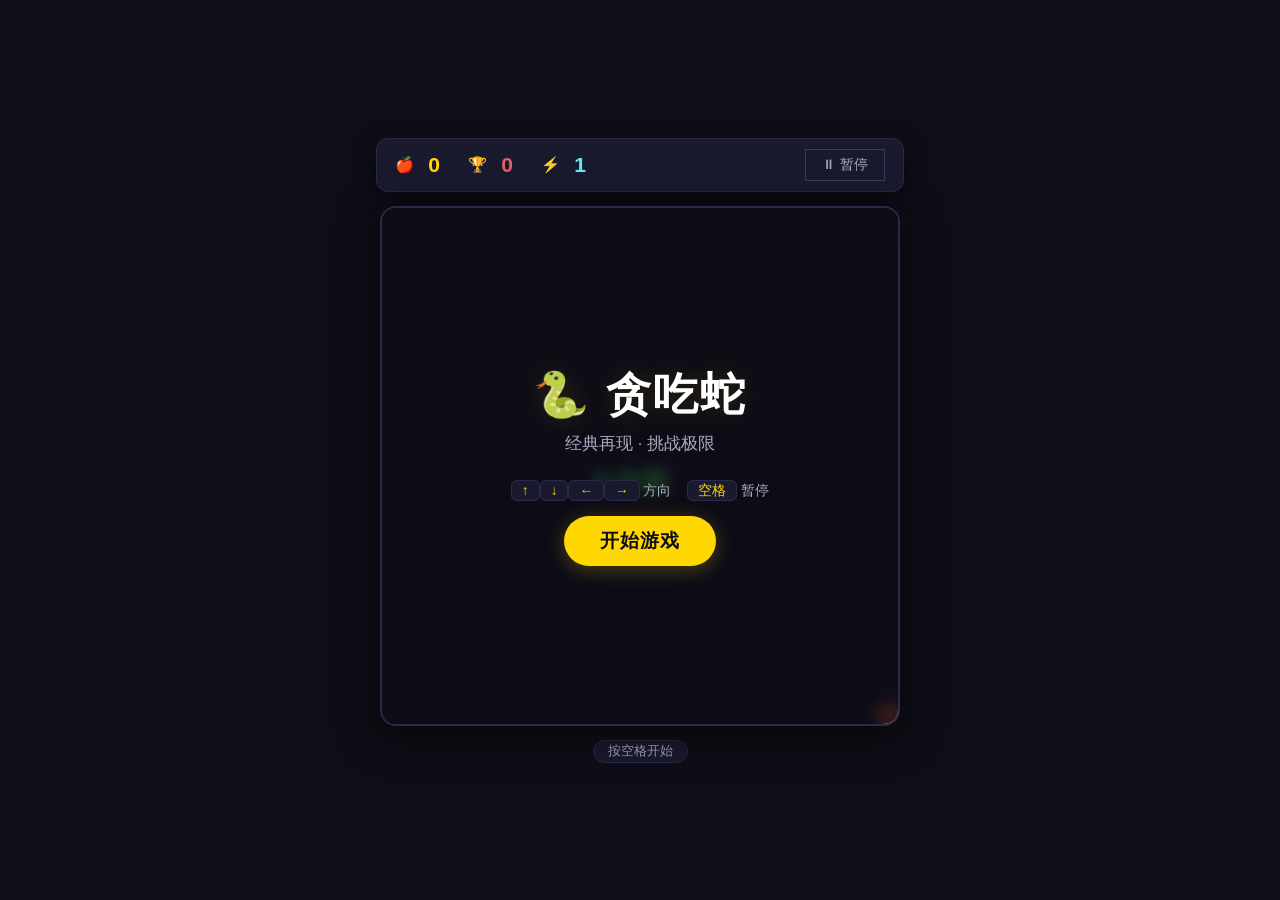
<file: ProductKingdom/generated_products/3a7efbef114d43f7a1f6c9bbf5b7ce89/index.html>
<!doctype html>
<html lang="zh-CN">
<head>
    <meta charset="UTF-8">
    <meta name="viewport" content="width=device-width, initial-scale=1.0, maximum-scale=1.0, user-scalable=no">
    <title>贪吃蛇游戏</title>
    <style>
        * {
            margin: 0;
            padding: 0;
            box-sizing: border-box;
            -webkit-tap-highlight-color: transparent;
            user-select: none;
        }

        body {
            background: #0f0e17;
            font-family: 'Segoe UI', 'PingFang SC', 'Microsoft YaHei', 'Helvetica Neue', Arial, sans-serif;
            display: flex;
            justify-content: center;
            align-items: center;
            min-height: 100vh;
            min-height: 100dvh;
            overflow: hidden;
            touch-action: none;
        }

        .game-wrapper {
            display: flex;
            flex-direction: column;
            align-items: center;
            justify-content: center;
            width: 100%;
            max-width: 560px;
            padding: 12px 16px;
            gap: 8px;
        }

        .header {
            display: flex;
            justify-content: space-between;
            align-items: center;
            width: 100%;
            padding: 4px 6px;
            color: #fffffe;
            font-weight: 600;
            font-size: clamp(0.9rem, 2.5vw, 1.2rem);
            background: #1a1a2e;
            border-radius: 12px;
            padding: 10px 18px;
            box-shadow: 0 4px 20px rgba(0, 0, 0, 0.5);
            border: 1px solid #2a2a4a;
        }

        .header .score-group {
            display: flex;
            gap: 20px;
            align-items: center;
        }

        .header .score-item {
            display: flex;
            align-items: center;
            gap: 6px;
        }

        .header .score-label {
            color: #a7a9be;
            font-size: 0.8em;
        }

        .header .score-value {
            color: #ffd803;
            font-size: 1.1em;
            min-width: 28px;
            text-align: center;
        }

        .header .high-score .score-value {
            color: #e16162;
        }

        .header .speed-item .score-value {
            color: #67e8f9;
        }

        .canvas-container {
            position: relative;
            width: 100%;
            aspect-ratio: 1 / 1;
            max-width: 520px;
            border-radius: 16px;
            overflow: hidden;
            box-shadow: 0 8px 40px rgba(0, 0, 0, 0.7);
            border: 2px solid #2a2a4a;
            background: #0a0a1a;
        }

        #gameCanvas {
            display: block;
            width: 100%;
            height: 100%;
            background: #0a0a1a;
            image-rendering: pixelated;
            touch-action: none;
        }

        .overlay {
            position: absolute;
            top: 0;
            left: 0;
            right: 0;
            bottom: 0;
            display: flex;
            flex-direction: column;
            justify-content: center;
            align-items: center;
            background: rgba(15, 14, 23, 0.85);
            backdrop-filter: blur(6px);
            -webkit-backdrop-filter: blur(6px);
            z-index: 10;
            opacity: 0;
            pointer-events: none;
            transition: opacity 0.35s ease;
            border-radius: 14px;
            padding: 20px;
            text-align: center;
        }

        .overlay.active {
            opacity: 1;
            pointer-events: auto;
        }

        .overlay h1 {
            color: #fffffe;
            font-size: clamp(2rem, 6vw, 2.8rem);
            font-weight: 800;
            margin-bottom: 6px;
            letter-spacing: 2px;
            text-shadow: 0 0 30px rgba(255, 216, 3, 0.15);
        }

        .overlay .subtitle {
            color: #a7a9be;
            font-size: clamp(0.85rem, 2.2vw, 1.05rem);
            margin-bottom: 18px;
            max-width: 260px;
            line-height: 1.5;
        }

        .overlay .final-score {
            color: #ffd803;
            font-size: clamp(1.6rem, 5vw, 2.2rem);
            font-weight: 700;
            margin: 6px 0 2px;
        }

        .overlay .final-detail {
            color: #a7a9be;
            font-size: clamp(0.85rem, 2vw, 1rem);
            margin-bottom: 12px;
        }

        .overlay .final-detail span {
            color: #e16162;
            font-weight: 600;
        }

        .btn {
            background: #ffd803;
            color: #0f0e17;
            border: none;
            padding: 12px 36px;
            font-size: clamp(1rem, 2.8vw, 1.2rem);
            font-weight: 700;
            border-radius: 60px;
            cursor: pointer;
            transition: all 0.2s ease;
            box-shadow: 0 4px 20px rgba(255, 216, 3, 0.25);
            margin-top: 10px;
            min-width: 140px;
            letter-spacing: 1px;
            touch-action: manipulation;
        }

        .btn:hover {
            transform: scale(1.03);
            box-shadow: 0 6px 30px rgba(255, 216, 3, 0.4);
        }

        .btn:active {
            transform: scale(0.96);
        }

        .btn-secondary {
            background: #2a2a4a;
            color: #fffffe;
            box-shadow: none;
            padding: 8px 20px;
            font-size: clamp(0.8rem, 2vw, 0.95rem);
            min-width: auto;
            margin-top: 6px;
        }

        .btn-secondary:hover {
            background: #3a3a5a;
            box-shadow: 0 2px 12px rgba(0, 0, 0, 0.3);
        }

        .btn-small {
            background: transparent;
            color: #a7a9be;
            border: 1px solid #3a3a5a;
            padding: 6px 16px;
            font-size: clamp(0.7rem, 1.8vw, 0.85rem);
            min-width: auto;
            box-shadow: none;
            margin-top: 0;
        }

        .btn-small:hover {
            background: #2a2a4a;
            color: #fffffe;
        }

        .controls-hint {
            display: flex;
            gap: 16px;
            color: #a7a9be;
            font-size: clamp(0.7rem, 1.8vw, 0.85rem);
            margin: 8px 0 2px;
            flex-wrap: wrap;
            justify-content: center;
        }

        .controls-hint kbd {
            background: #1a1a2e;
            padding: 2px 10px;
            border-radius: 6px;
            color: #ffd803;
            font-family: inherit;
            border: 1px solid #2a2a4a;
        }

        .mobile-controls {
            display: none;
            width: 100%;
            max-width: 320px;
            padding: 8px 0 4px;
            touch-action: manipulation;
        }

        .mobile-controls .dpad {
            display: grid;
            grid-template-columns: repeat(3, 1fr);
            grid-template-rows: repeat(3, 1fr);
            gap: 6px;
            width: 100%;
            aspect-ratio: 3 / 3;
            margin: 0 auto;
            max-width: 200px;
        }

        .mobile-controls .dpad-btn {
            background: rgba(42, 42, 74, 0.7);
            border: 1px solid rgba(255, 255, 254, 0.1);
            border-radius: 14px;
            color: #fffffe;
            font-size: 1.6rem;
            display: flex;
            align-items: center;
            justify-content: center;
            cursor: pointer;
            transition: background 0.1s;
            touch-action: manipulation;
            -webkit-touch-callout: none;
            backdrop-filter: blur(4px);
            -webkit-backdrop-filter: blur(4px);
        }

        .mobile-controls .dpad-btn:active {
            background: rgba(255, 216, 3, 0.25);
            border-color: #ffd803;
        }

        .mobile-controls .dpad-btn.empty {
            background: transparent;
            border-color: transparent;
            pointer-events: none;
        }

        .mobile-controls .dpad-btn .arrow {
            line-height: 1;
            transform: scale(1.2);
        }

        .status-badge {
            color: #a7a9be;
            font-size: clamp(0.7rem, 1.6vw, 0.8rem);
            background: #1a1a2e;
            padding: 2px 14px;
            border-radius: 20px;
            border: 1px solid #2a2a4a;
        }

        @media (pointer: coarse) {
            .mobile-controls {
                display: flex;
                justify-content: center;
            }
            .controls-hint {
                display: none;
            }
        }

        @media (max-width: 420px) {
            .game-wrapper {
                padding: 6px 8px;
                gap: 6px;
            }
            .header {
                padding: 6px 12px;
                flex-wrap: wrap;
                gap: 4px;
                justify-content: center;
            }
            .header .score-group {
                gap: 12px;
            }
        }

        @media (min-height: 800px) {
            .game-wrapper {
                gap: 14px;
            }
            .mobile-controls {
                padding: 12px 0 8px;
            }
        }

        .hidden {
            display: none !important;
        }

        .pause-indicator {
            position: absolute;
            top: 12px;
            right: 16px;
            color: #ffd803;
            font-size: clamp(0.8rem, 2vw, 1rem);
            font-weight: 600;
            background: rgba(15, 14, 23, 0.7);
            padding: 4px 14px;
            border-radius: 20px;
            border: 1px solid #ffd803;
            z-index: 5;
            opacity: 0;
            pointer-events: none;
            transition: opacity 0.25s;
            backdrop-filter: blur(4px);
            -webkit-backdrop-filter: blur(4px);
        }

        .pause-indicator.active {
            opacity: 1;
        }
    </style>
</head>
<body>
    <div class="game-wrapper">
        <!-- Header 分数面板 -->
        <div class="header">
            <div class="score-group">
                <div class="score-item">
                    <span class="score-label">🍎</span>
                    <span class="score-value" id="currentScore">0</span>
                </div>
                <div class="score-item high-score">
                    <span class="score-label">🏆</span>
                    <span class="score-value" id="highScore">0</span>
                </div>
                <div class="score-item speed-item">
                    <span class="score-label">⚡</span>
                    <span class="score-value" id="speedLevel">1</span>
                </div>
            </div>
            <button class="btn-small" id="pauseBtn" aria-label="暂停或继续">⏸ 暂停</button>
        </div>

        <!-- Canvas 游戏区域 -->
        <div class="canvas-container" id="canvasContainer">
            <canvas id="gameCanvas"></canvas>

            <!-- 暂停指示器 -->
            <div class="pause-indicator" id="pauseIndicator">⏸ 已暂停</div>

            <!-- 开始覆盖层 -->
            <div class="overlay active" id="startOverlay">
                <h1>🐍 贪吃蛇</h1>
                <div class="subtitle">经典再现 · 挑战极限</div>
                <div class="controls-hint" style="margin-bottom:6px;">
                    <span><kbd>↑</kbd><kbd>↓</kbd><kbd>←</kbd><kbd>→</kbd> 方向</span>
                    <span><kbd>空格</kbd> 暂停</span>
                </div>
                <button class="btn" id="startBtn">开始游戏</button>
            </div>

            <!-- 结束覆盖层 -->
            <div class="overlay" id="gameOverOverlay">
                <h1>💀 游戏结束</h1>
                <div class="final-score" id="finalScore">0</div>
                <div class="final-detail">蛇身长度 <span id="finalLength">3</span> 节</div>
                <div class="final-detail">🏆 最高分 <span id="finalHighScore">0</span></div>
                <button class="btn" id="restartBtn">再来一局</button>
                <button class="btn btn-secondary" id="homeBtn">返回首页</button>
            </div>
        </div>

        <!-- 移动端方向控制 -->
        <div class="mobile-controls" id="mobileControls">
            <div class="dpad">
                <div class="dpad-btn empty"></div>
                <div class="dpad-btn" data-dir="up" aria-label="向上"><span class="arrow">▲</span></div>
                <div class="dpad-btn empty"></div>
                <div class="dpad-btn" data-dir="left" aria-label="向左"><span class="arrow">◀</span></div>
                <div class="dpad-btn empty"></div>
                <div class="dpad-btn" data-dir="right" aria-label="向右"><span class="arrow">▶</span></div>
                <div class="dpad-btn empty"></div>
                <div class="dpad-btn" data-dir="down" aria-label="向下"><span class="arrow">▼</span></div>
                <div class="dpad-btn empty"></div>
            </div>
        </div>

        <div class="status-badge" id="statusBadge">按空格开始</div>
    </div>

    <script>
        (function() {
            'use strict';

            // ============================================================
            //  配置
            // ============================================================
            const GRID_SIZE = 20;
            const TILE_COUNT = GRID_SIZE * GRID_SIZE;
            const BASE_INTERVAL = 160; // ms
            const MIN_INTERVAL = 60;
            const SPEED_STEP = 5; // 每吃5个加速
            const SPEED_DELTA = 12; // 每次加速减少的毫秒数

            // ============================================================
            //  DOM 引用
            // ============================================================
            const canvas = document.getElementById('gameCanvas');
            const ctx = canvas.getContext('2d');
            const container = document.getElementById('canvasContainer');

            const currentScoreEl = document.getElementById('currentScore');
            const highScoreEl = document.getElementById('highScore');
            const speedLevelEl = document.getElementById('speedLevel');
            const pauseBtn = document.getElementById('pauseBtn');
            const pauseIndicator = document.getElementById('pauseIndicator');
            const startOverlay = document.getElementById('startOverlay');
            const gameOverOverlay = document.getElementById('gameOverOverlay');
            const startBtn = document.getElementById('startBtn');
            const restartBtn = document.getElementById('restartBtn');
            const homeBtn = document.getElementById('homeBtn');
            const finalScoreEl = document.getElementById('finalScore');
            const finalLengthEl = document.getElementById('finalLength');
            const finalHighScoreEl = document.getElementById('finalHighScore');
            const statusBadge = document.getElementById('statusBadge');
            const mobileControls = document.getElementById('mobileControls');

            // ============================================================
            //  音效 (Web Audio 合成)
            // ============================================================
            let audioCtx = null;

            function ensureAudio() {
                if (!audioCtx) {
                    try {
                        audioCtx = new(window.AudioContext || window.webkitAudioContext)();
                    } catch (_) { /* 静默降级 */ }
                }
                if (audioCtx && audioCtx.state === 'suspended') {
                    audioCtx.resume().catch(() => {});
                }
            }

            function playEatSound() {
                try {
                    ensureAudio();
                    if (!audioCtx) return;
                    const osc = audioCtx.createOscillator();
                    const gain = audioCtx.createGain();
                    osc.type = 'square';
                    osc.frequency.setValueAtTime(600, audioCtx.currentTime);
                    osc.frequency.exponentialRampToValueAtTime(1200, audioCtx.currentTime + 0.06);
                    gain.gain.setValueAtTime(0.12, audioCtx.currentTime);
                    gain.gain.exponentialRampToValueAtTime(0.001, audioCtx.currentTime + 0.12);
                    osc.connect(gain);
                    gain.connect(audioCtx.destination);
                    osc.start(audioCtx.currentTime);
                    osc.stop(audioCtx.currentTime + 0.12);
                } catch (_) { /* 静默 */ }
            }

            function playGameOverSound() {
                try {
                    ensureAudio();
                    if (!audioCtx) return;
                    const osc = audioCtx.createOscillator();
                    const gain = audioCtx.createGain();
                    osc.type = 'sawtooth';
                    osc.frequency.setValueAtTime(400, audioCtx.currentTime);
                    osc.frequency.exponentialRampToValueAtTime(80, audioCtx.currentTime + 0.5);
                    gain.gain.setValueAtTime(0.10, audioCtx.currentTime);
                    gain.gain.exponentialRampToValueAtTime(0.001, audioCtx.currentTime + 0.6);
                    osc.connect(gain);
                    gain.connect(audioCtx.destination);
                    osc.start(audioCtx.currentTime);
                    osc.stop(audioCtx.currentTime + 0.6);
                } catch (_) { /* 静默 */ }
            }

            function playStartSound() {
                try {
                    ensureAudio();
                    if (!audioCtx) return;
                    const osc = audioCtx.createOscillator();
                    const gain = audioCtx.createGain();
                    osc.type = 'sine';
                    osc.frequency.setValueAtTime(440, audioCtx.currentTime);
                    osc.frequency.exponentialRampToValueAtTime(880, audioCtx.currentTime + 0.08);
                    gain.gain.setValueAtTime(0.08, audioCtx.currentTime);
                    gain.gain.exponentialRampToValueAtTime(0.001, audioCtx.currentTime + 0.15);
                    osc.connect(gain);
                    gain.connect(audioCtx.destination);
                    osc.start(audioCtx.currentTime);
                    osc.stop(audioCtx.currentTime + 0.15);
                } catch (_) { /* 静默 */ }
            }

            // ============================================================
            //  游戏状态
            // ============================================================
            const DIR = {
                UP: 'up',
                DOWN: 'down',
                LEFT: 'left',
                RIGHT: 'right'
            };

            const STATUS = {
                IDLE: 'idle',
                PLAYING: 'playing',
                PAUSED: 'paused',
                GAME_OVER: 'gameover'
            };

            // 方向向量
            const DIR_VEC = {
                [DIR.UP]: { x: 0, y: -1 },
                [DIR.DOWN]: { x: 0, y: 1 },
                [DIR.LEFT]: { x: -1, y: 0 },
                [DIR.RIGHT]: { x: 1, y: 0 },
            };

            const OPPOSITE = {
                [DIR.UP]: DIR.DOWN,
                [DIR.DOWN]: DIR.UP,
                [DIR.LEFT]: DIR.RIGHT,
                [DIR.RIGHT]: DIR.LEFT,
            };

            // 游戏状态对象
            let state = {
                status: STATUS.IDLE,
                snake: [], // [{x, y}, ...] 蛇头在前
                direction: DIR.RIGHT,
                nextDirection: DIR.RIGHT,
                food: { x: 8, y: 8 },
                score: 0,
                highScore: 0,
                speedLevel: 1,
                totalEaten: 0,
                moveInterval: BASE_INTERVAL,
                lastMoveTime: 0,
                growPending: false,
                // 触摸相关
                touchStartX: 0,
                touchStartY: 0,
                isTouching: false,
            };

            // ============================================================
            //  高分管理
            // ============================================================
            function loadHighScore() {
                try {
                    const val = localStorage.getItem('snake_highscore');
                    return val ? parseInt(val, 10) || 0 : 0;
                } catch (_) { return 0; }
            }

            function saveHighScore(score) {
                try {
                    localStorage.setItem('snake_highscore', String(score));
                } catch (_) { /* 静默 */ }
            }

            // ============================================================
            //  工具函数
            // ============================================================
            function randomInt(max) {
                return Math.floor(Math.random() * max);
            }

            function isOnSnake(x, y, snake) {
                return snake.some(seg => seg.x === x && seg.y === y);
            }

            function generateFood(snake) {
                if (snake.length >= TILE_COUNT) {
                    return null; // 蛇占满格子
                }
                let attempts = 0;
                const maxAttempts = 2000;
                let fx, fy;
                do {
                    fx = randomInt(GRID_SIZE);
                    fy = randomInt(GRID_SIZE);
                    attempts++;
                    if (attempts > maxAttempts) {
                        // 极端情况：用遍历
                        for (let y = 0; y < GRID_SIZE; y++) {
                            for (let x = 0; x < GRID_SIZE; x++) {
                                if (!isOnSnake(x, y, snake)) {
                                    return { x, y };
                                }
                            }
                        }
                        return null;
                    }
                } while (isOnSnake(fx, fy, snake));
                return { x: fx, y: fy };
            }

            function getMoveInterval(speedLevel) {
                const interval = BASE_INTERVAL - (speedLevel - 1) * SPEED_DELTA;
                return Math.max(interval, MIN_INTERVAL);
            }

            // ============================================================
            //  核心逻辑
            // ============================================================
            function initGame() {
                const mid = Math.floor(GRID_SIZE / 2);
                state.snake = [
                    { x: mid, y: mid },
                    { x: mid - 1, y: mid },
                    { x: mid - 2, y: mid },
                ];
                state.direction = DIR.RIGHT;
                state.nextDirection = DIR.RIGHT;
                state.score = 0;
                state.totalEaten = 0;
                state.speedLevel = 1;
                state.moveInterval = BASE_INTERVAL;
                state.growPending = false;
                state.food = generateFood(state.snake) || { x: mid + 3, y: mid };
                state.lastMoveTime = performance.now();
                state.status = STATUS.IDLE;
                updateScoreUI();
                updateSpeedUI();
            }

            function resetToIdle() {
                initGame();
                state.status = STATUS.IDLE;
                showOverlay('start');
                hidePauseIndicator();
                updateStatusText('按空格开始');
                pauseBtn.textContent = '⏸ 暂停';
                render();
            }

            function startGame() {
                if (state.status === STATUS.PLAYING) return;
                if (state.status === STATUS.GAME_OVER) {
                    initGame();
                }
                state.status = STATUS.PLAYING;
                state.lastMoveTime = performance.now();
                hideAllOverlays();
                hidePauseIndicator();
                updateStatusText('游戏中');
                pauseBtn.textContent = '⏸ 暂停';
                playStartSound();
                // 启动循环
                if (!loopRunning) {
                    loopRunning = true;
                    requestAnimationFrame(gameLoop);
                }
                render();
            }

            function pauseGame() {
                if (state.status === STATUS.PLAYING) {
                    state.status = STATUS.PAUSED;
                    showPauseIndicator();
                    updateStatusText('已暂停');
                    pauseBtn.textContent = '▶ 继续';
                    return true;
                }
                return false;
            }

            function resumeGame() {
                if (state.status === STATUS.PAUSED) {
                    state.status = STATUS.PLAYING;
                    state.lastMoveTime = performance.now();
                    hidePauseIndicator();
                    updateStatusText('游戏中');
                    pauseBtn.textContent = '⏸ 暂停';
                    if (!loopRunning) {
                        loopRunning = true;
                        requestAnimationFrame(gameLoop);
                    }
                    return true;
                }
                return false;
            }

            function togglePause() {
                if (state.status === STATUS.PLAYING) {
                    pauseGame();
                } else if (state.status === STATUS.PAUSED) {
                    resumeGame();
                }
            }

            function gameOver() {
                if (state.status === STATUS.GAME_OVER) return;
                state.status = STATUS.GAME_OVER;
                playGameOverSound();
                // 更新高分
                const hs = loadHighScore();
                if (state.score > hs) {
                    saveHighScore(state.score);
                    state.highScore = state.score;
                } else {
                    state.highScore = hs;
                }
                updateScoreUI();
                // 显示结束界面
                finalScoreEl.textContent = state.score;
                finalLengthEl.textContent = state.snake.length;
                finalHighScoreEl.textContent = state.highScore;
                showOverlay('gameover');
                updateStatusText('游戏结束');
                pauseBtn.textContent = '⏸ 暂停';
                hidePauseIndicator();
            }

            function setDirection(dir) {
                if (state.status !== STATUS.PLAYING) return;
                const cur = state.direction;
                // 不允许反向
                if (dir === OPPOSITE[cur]) return;
                state.nextDirection = dir;
            }

            function stepGame() {
                if (state.status !== STATUS.PLAYING) return;

                // 应用方向
                state.direction = state.nextDirection;
                const vec = DIR_VEC[state.direction];
                const head = state.snake[0];
                const newHead = {
                    x: head.x + vec.x,
                    y: head.y + vec.y,
                };

                // 碰撞检测：墙壁
                if (newHead.x < 0 || newHead.x >= GRID_SIZE || newHead.y < 0 || newHead.y >= GRID_SIZE) {
                    gameOver();
                    return;
                }

                // 碰撞检测：自身（注意：如果吃食物，尾部不删除，需要特殊处理）
                const willGrow = (newHead.x === state.food.x && newHead.y === state.food.y);
                let bodyToCheck = state.snake;
                if (!willGrow) {
                    // 正常移动，去掉尾部再检查
                    bodyToCheck = state.snake.slice(0, -1);
                }
                if (bodyToCheck.some(seg => seg.x === newHead.x && seg.y === newHead.y)) {
                    gameOver();
                    return;
                }

                // 移动蛇
                let newSnake = [newHead, ...state.snake];
                if (!willGrow) {
                    newSnake.pop(); // 移除尾部
                }

                state.snake = newSnake;

                if (willGrow) {
                    // 吃食物
                    state.score += 1;
                    state.totalEaten += 1;
                    // 检查难度提升
                    if (state.totalEaten % SPEED_STEP === 0) {
                        state.speedLevel += 1;
                        state.moveInterval = getMoveInterval(state.speedLevel);
                        updateSpeedUI();
                    }
                    updateScoreUI();
                    playEatSound();

                    // 生成新食物
                    const newFood = generateFood(state.snake);
                    if (newFood) {
                        state.food = newFood;
                    } else {
                        // 蛇占满格子 → 胜利（视为特殊结束）
                        gameOver();
                        return;
                    }
                }

                // 更新UI
                updateScoreUI();
            }

            // ============================================================
            //  渲染
            // ============================================================
            let tileSize = 1;

            function computeTileSize() {
                const rect = canvas.getBoundingClientRect();
                const displaySize = Math.min(rect.width, rect.height);
                tileSize = displaySize / GRID_SIZE;
            }

            function resizeCanvas() {
                const rect = container.getBoundingClientRect();
                const size = Math.min(rect.width, rect.height);
                const dpr = window.devicePixelRatio || 1;
                canvas.width = size * dpr;
                canvas.height = size * dpr;
                canvas.style.width = size + 'px';
                canvas.style.height = size + 'px';
                ctx.setTransform(1, 0, 0, 1, 0, 0);
                ctx.scale(dpr, dpr);
                computeTileSize();
                render();
            }

            function render() {
                const w = canvas.width / (window.devicePixelRatio || 1);
                const h = canvas.height / (window.devicePixelRatio || 1);
                const ts = w / GRID_SIZE;

                // 清空
                ctx.clearRect(0, 0, w, h);

                // 背景
                ctx.fillStyle = '#0a0a1a';
                ctx.fillRect(0, 0, w, h);

                // 网格线 (暗)
                ctx.strokeStyle = 'rgba(255,255,255,0.04)';
                ctx.lineWidth = 0.5;
                for (let i = 0; i <= GRID_SIZE; i++) {
                    ctx.beginPath();
                    ctx.moveTo(i * ts, 0);
                    ctx.lineTo(i * ts, h);
                    ctx.stroke();
                    ctx.beginPath();
                    ctx.moveTo(0, i * ts);
                    ctx.lineTo(w, i * ts);
                    ctx.stroke();
                }

                // 食物 (带光晕)
                const fx = state.food.x * ts + ts / 2;
                const fy = state.food.y * ts + ts / 2;
                const radius = ts * 0.4;
                // 光晕
                const glow = ctx.createRadialGradient(fx, fy, 0, fx, fy, ts * 0.9);
                glow.addColorStop(0, 'rgba(255, 107, 53, 0.3)');
                glow.addColorStop(1, 'rgba(255, 107, 53, 0)');
                ctx.fillStyle = glow;
                ctx.fillRect(fx - ts * 0.9, fy - ts * 0.9, ts * 1.8, ts * 1.8);
                // 食物本体
                ctx.fillStyle = '#ff6b35';
                ctx.shadowColor = '#ff6b35';
                ctx.shadowBlur = 12;
                ctx.beginPath();
                ctx.arc(fx, fy, radius, 0, Math.PI * 2);
                ctx.fill();
                ctx.shadowBlur = 0;
                // 高光
                ctx.fillStyle = 'rgba(255,255,255,0.3)';
                ctx.beginPath();
                ctx.arc(fx - radius * 0.25, fy - radius * 0.25, radius * 0.2, 0, Math.PI * 2);
                ctx.fill();

                // 蛇身
                const snake = state.snake;
                for (let i = 0; i < snake.length; i++) {
                    const seg = snake[i];
                    const x = seg.x * ts;
                    const y = seg.y * ts;
                    const pad = ts * 0.05;
                    const isHead = (i === 0);
                    const isTail = (i === snake.length - 1);

                    // 颜色：头亮绿 → 尾深绿渐变
                    const t = snake.length > 1 ? i / (snake.length - 1) : 0;
                    const r = Math.round(40 + 30 * (1 - t));
                    const g = Math.round(200 + 55 * (1 - t));
                    const b = Math.round(80 + 40 * t);
                    const color = `rgb(${r}, ${g}, ${b})`;

                    ctx.fillStyle = color;
                    ctx.shadowColor = isHead ? 'rgba(80, 255, 120, 0.3)' : 'transparent';
                    ctx.shadowBlur = isHead ? 16 : 0;

                    const margin = isHead ? 1 : (isTail ? 3 : 2);
                    const size = ts - margin * 2;
                    const cx = x + margin;
                    const cy = y + margin;

                    // 圆角矩形
                    const radius2 = ts * 0.2;
                    ctx.beginPath();
                    ctx.moveTo(cx + radius2, cy);
                    ctx.lineTo(cx + size - radius2, cy);
                    ctx.quadraticCurveTo(cx + size, cy, cx + size, cy + radius2);
                    ctx.lineTo(cx + size, cy + size - radius2);
                    ctx.quadraticCurveTo(cx + size, cy + size, cx + size - radius2, cy + size);
                    ctx.lineTo(cx + radius2, cy + size);
                    ctx.quadraticCurveTo(cx, cy + size, cx, cy + size - radius2);
                    ctx.lineTo(cx, cy + radius2);
                    ctx.quadraticCurveTo(cx, cy, cx + radius2, cy);
                    ctx.closePath();
                    ctx.fill();

                    // 蛇头眼睛
                    if (isHead) {
                        ctx.shadowBlur = 0;
                        const eyeSize = ts * 0.12;
                        const eyeOffset = ts * 0.2;
                        let ex1, ey1, ex2, ey2;
                        const dir = state.direction;
                        if (dir === DIR.UP) {
                            ex1 = x + ts * 0.3;
                            ey1 = y + ts * 0.3;
                            ex2 = x + ts * 0.7;
                            ey2 = y + ts * 0.3;
                        } else if (dir === DIR.DOWN) {
                            ex1 = x + ts * 0.3;
                            ey1 = y + ts * 0.7;
                            ex2 = x + ts * 0.7;
                            ey2 = y + ts * 0.7;
                        } else if (dir === DIR.LEFT) {
                            ex1 = x + ts * 0.3;
                            ey1 = y + ts * 0.3;
                            ex2 = x + ts * 0.3;
                            ey2 = y + ts * 0.7;
                        } else {
                            ex1 = x + ts * 0.7;
                            ey1 = y + ts * 0.3;
                            ex2 = x + ts * 0.7;
                            ey2 = y + ts * 0.7;
                        }
                        ctx.fillStyle = '#fff';
                        ctx.beginPath();
                        ctx.arc(ex1, ey1, eyeSize, 0, Math.PI * 2);
                        ctx.fill();
                        ctx.beginPath();
                        ctx.arc(ex2, ey2, eyeSize, 0, Math.PI * 2);
                        ctx.fill();
                        ctx.fillStyle = '#111';
                        ctx.beginPath();
                        ctx.arc(ex1 + (dir === DIR.RIGHT ? 1 : dir === DIR.LEFT ? -1 : 0) * eyeSize * 0.3,
                            ey1 + (dir === DIR.DOWN ? 1 : dir === DIR.UP ? -1 : 0) * eyeSize * 0.3,
                            eyeSize * 0.4, 0, Math.PI * 2);
                        ctx.fill();
                        ctx.beginPath();
                        ctx.arc(ex2 + (dir === DIR.RIGHT ? 1 : dir === DIR.LEFT ? -1 : 0) * eyeSize * 0.3,
                            ey2 + (dir === DIR.DOWN ? 1 : dir === DIR.UP ? -1 : 0) * eyeSize * 0.3,
                            eyeSize * 0.4, 0, Math.PI * 2);
                        ctx.fill();
                    }
                }
                ctx.shadowBlur = 0;

                // 边界装饰线
                ctx.strokeStyle = 'rgba(255,216,3,0.08)';
                ctx.lineWidth = 2;
                ctx.strokeRect(1, 1, w - 2, h - 2);
            }

            // ============================================================
            //  UI 更新
            // ============================================================
            function updateScoreUI() {
                currentScoreEl.textContent = state.score;
                const hs = loadHighScore();
                state.highScore = Math.max(hs, state.score);
                highScoreEl.textContent = state.highScore;
            }

            function updateSpeedUI() {
                speedLevelEl.textContent = state.speedLevel;
            }

            function updateStatusText(msg) {
                statusBadge.textContent = msg;
            }

            function showOverlay(type) {
                startOverlay.classList.remove('active');
                gameOverOverlay.classList.remove('active');
                if (type === 'start') {
                    startOverlay.classList.add('active');
                } else if (type === 'gameover') {
                    gameOverOverlay.classList.add('active');
                }
            }

            function hideAllOverlays() {
                startOverlay.classList.remove('active');
                gameOverOverlay.classList.remove('active');
            }

            function showPauseIndicator() {
                pauseIndicator.classList.add('active');
            }

            function hidePauseIndicator() {
                pauseIndicator.classList.remove('active');
            }

            // ============================================================
            //  游戏主循环
            // ============================================================
            let loopRunning = false;
            let lastFrameTime = 0;

            function gameLoop(timestamp) {
                if (!loopRunning) return;

                // 只在 playing 状态更新逻辑
                if (state.status === STATUS.PLAYING) {
                    const elapsed = timestamp - state.lastMoveTime;
                    if (elapsed >= state.moveInterval) {
                        stepGame();
                        state.lastMoveTime = timestamp;
                    }
                }

                // 渲染（任何时候都渲染，包括暂停时保持画面）
                render();

                // 如果游戏结束，停止循环
                if (state.status === STATUS.GAME_OVER) {
                    loopRunning = false;
                    render();
                    return;
                }

                // 如果 idle 状态，停止循环
                if (state.status === STATUS.IDLE) {
                    loopRunning = false;
                    render();
                    return;
                }

                requestAnimationFrame(gameLoop);
            }

            // 启动循环（外部调用）
            function startLoop() {
                if (!loopRunning && (state.status === STATUS.PLAYING || state.status === STATUS.PAUSED)) {
                    loopRunning = true;
                    requestAnimationFrame(gameLoop);
                }
            }

            // ============================================================
            //  输入处理
            // ============================================================

            // ---- 键盘 ----
            function handleKeydown(e) {
                const key = e.key;
                // 阻止方向键滚动
                if (['ArrowUp', 'ArrowDown', 'ArrowLeft', 'ArrowRight', ' '].includes(key)) {
                    e.preventDefault();
                }

                // 方向
                if (key === 'ArrowUp' || key === 'w' || key === 'W') {
                    setDirection(DIR.UP);
                } else if (key === 'ArrowDown' || key === 's' || key === 'S') {
                    setDirection(DIR.DOWN);
                } else if (key === 'ArrowLeft' || key === 'a' || key === 'A') {
                    setDirection(DIR.LEFT);
                } else if (key === 'ArrowRight' || key === 'd' || key === 'D') {
                    setDirection(DIR.RIGHT);
                }

                // 空格：开始 / 暂停 / 继续
                if (key === ' ') {
                    e.preventDefault();
                    if (state.status === STATUS.IDLE) {
                        startGame();
                    } else if (state.status === STATUS.PLAYING) {
                        pauseGame();
                    } else if (state.status === STATUS.PAUSED) {
                        resumeGame();
                    } else if (state.status === STATUS.GAME_OVER) {
                        // 在结束界面按空格重新开始
                        initGame();
                        startGame();
                    }
                }

                // ESC：从游戏回到首页
                if (key === 'Escape') {
                    if (state.status === STATUS.PLAYING || state.status === STATUS.PAUSED) {
                        gameOver(); // 强制结束
                    } else if (state.status === STATUS.GAME_OVER) {
                        resetToIdle();
                    }
                }
            }

            // ---- 触摸滑动 ----
            function handleTouchStart(e) {
                const touch = e.touches[0];
                if (!touch) return;
                state.touchStartX = touch.clientX;
                state.touchStartY = touch.clientY;
                state.isTouching = true;
            }

            function handleTouchEnd(e) {
                if (!state.isTouching) return;
                state.isTouching = false;
                const touch = e.changedTouches[0];
                if (!touch) return;
                const dx = touch.clientX - state.touchStartX;
                const dy = touch.clientY - state.touchStartY;
                const absDx = Math.abs(dx);
                const absDy = Math.abs(dy);
                const threshold = 20;
                if (Math.max(absDx, absDy) < threshold) return;

                if (absDx > absDy) {
                    setDirection(dx > 0 ? DIR.RIGHT : DIR.LEFT);
                } else {
                    setDirection(dy > 0 ? DIR.DOWN : DIR.UP);
                }
            }

            // ---- 移动端按钮 ----
            function handleMobileDir(dir) {
                if (state.status === STATUS.IDLE) {
                    startGame();
                    // 略微延迟设置方向，防止首次移动立即转向
                    setTimeout(() => setDirection(dir), 50);
                } else {
                    setDirection(dir);
                }
            }

            // ============================================================
            //  事件绑定
            // ============================================================
            function bindEvents() {
                // 键盘
                document.addEventListener('keydown', handleKeydown);

                // 触摸滑动 (绑定在canvas容器上)
                const containerEl = container;
                containerEl.addEventListener('touchstart', handleTouchStart, { passive: true });
                containerEl.addEventListener('touchend', handleTouchEnd, { passive: true });

                // 移动端方向按钮
                document.querySelectorAll('[data-dir]').forEach(btn => {
                    btn.addEventListener('touchstart', function(e) {
                        e.preventDefault();
                        const dir = this.dataset.dir;
                        handleMobileDir(dir);
                    }, { passive: false });
                    btn.addEventListener('mousedown', function(e) {
                        e.preventDefault();
                        const dir = this.dataset.dir;
                        handleMobileDir(dir);
                    });
                });

                // 按钮事件
                startBtn.addEventListener('click', startGame);
                restartBtn.addEventListener('click', function() {
                    initGame();
                    startGame();
                });
                homeBtn.addEventListener('click', resetToIdle);
                pauseBtn.addEventListener('click', togglePause);

                // 窗口resize
                window.addEventListener('resize', resizeCanvas);
                window.addEventListener('orientationchange', function() {
                    setTimeout(resizeCanvas, 200);
                });

                // 阻止页面滚动
                document.addEventListener('touchmove', function(e) {
                    if (e.target.closest('.canvas-container') || e.target.closest('.mobile-controls')) {
                        e.preventDefault();
                    }
                }, { passive: false });
            }

            // ============================================================
            //  初始化
            // ============================================================
            function init() {
                // 加载高分
                const hs = loadHighScore();
                state.highScore = hs;
                highScoreEl.textContent = hs;

                // 初始化蛇
                initGame();
                state.status = STATUS.IDLE;
                showOverlay('start');
                updateStatusText('按空格开始');
                updateScoreUI();
                updateSpeedUI();

                // 设置canvas尺寸
                resizeCanvas();

                // 绑定事件
                bindEvents();

                // 初始渲染
                render();

                // 启动空闲循环（保持渲染）
                if (!loopRunning) {
                    loopRunning = true;
                    requestAnimationFrame(function idleLoop(ts) {
                        if (state.status === STATUS.PLAYING || state.status === STATUS.PAUSED) {
                            // 由 gameLoop 接管
                            gameLoop(ts);
                            return;
                        }
                        render();
                        if (state.status === STATUS.IDLE || state.status === STATUS.GAME_OVER) {
                            requestAnimationFrame(idleLoop);
                        } else {
                            loopRunning = false;
                        }
                    });
                }
            }

            // 页面完全加载后启动
            if (document.readyState === 'complete') {
                init();
            } else {
                window.addEventListener('load', init);
            }

        })();
    </script>
</body>
</html>
</file>
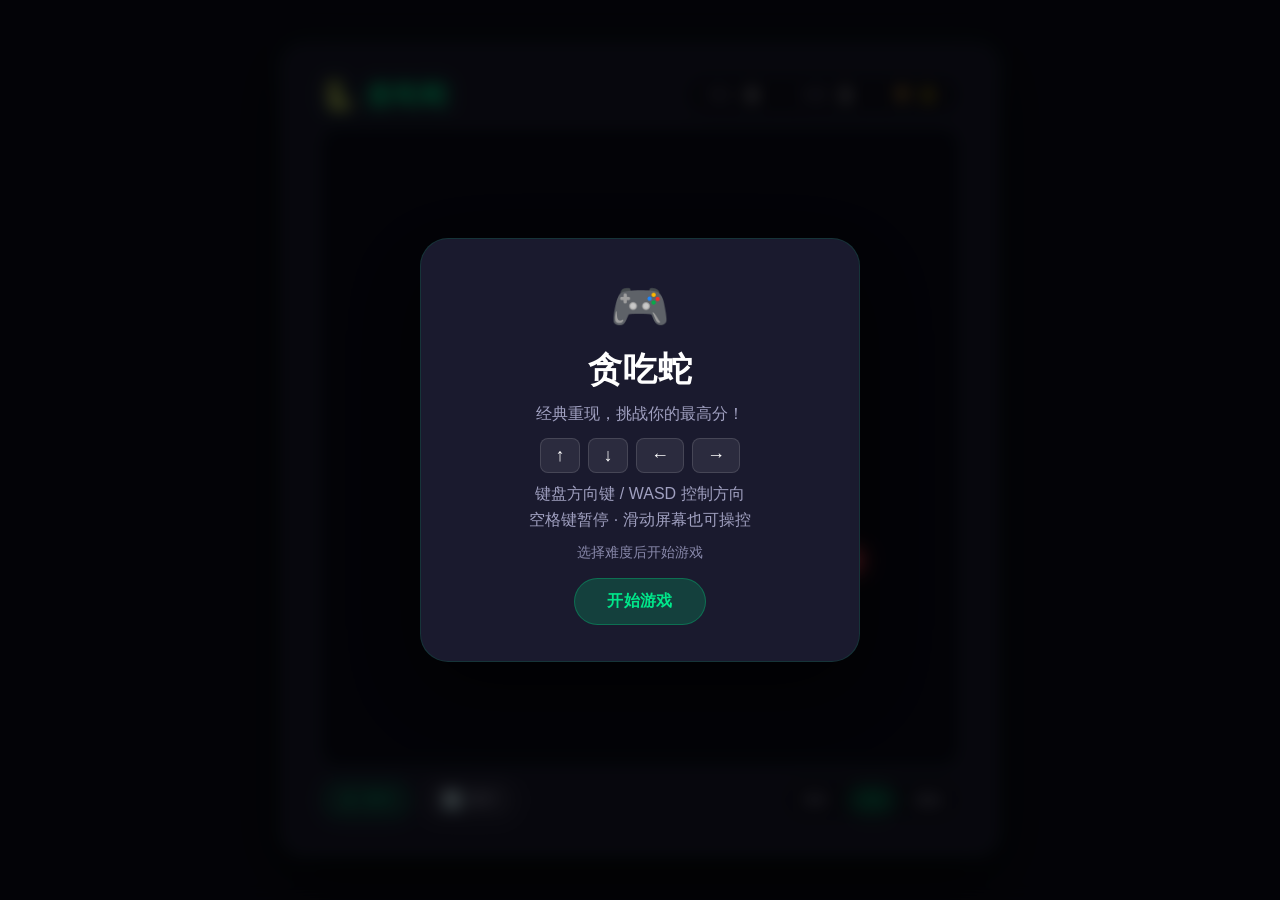
<file: ProductKingdom/generated_products/6227e49c18524162ac219cae9692ec47/index.html>
<!doctype html>
<html lang="zh-CN">
<head>
    <meta charset="UTF-8">
    <meta name="viewport" content="width=device-width, initial-scale=1.0, maximum-scale=1.0, user-scalable=no">
    <title>贪吃蛇</title>
    <style>
        *,
        *::before,
        *::after {
            box-sizing: border-box;
            margin: 0;
            padding: 0;
        }

        body {
            background: #0d0d1a;
            font-family: "PingFang SC", "Microsoft YaHei", "Helvetica Neue", Arial, sans-serif;
            display: flex;
            justify-content: center;
            align-items: center;
            min-height: 100vh;
            margin: 0;
            padding: 16px;
            touch-action: none;
            user-select: none;
            -webkit-user-select: none;
            overflow: hidden;
        }

        .game-wrapper {
            background: #1a1a2e;
            border-radius: 24px;
            padding: 24px 28px 28px;
            box-shadow: 0 20px 60px rgba(0, 0, 0, 0.8), 0 0 40px rgba(0, 200, 120, 0.08);
            max-width: 720px;
            width: 100%;
            border: 1px solid rgba(0, 200, 120, 0.15);
            transition: padding 0.3s;
        }

        .header {
            display: flex;
            justify-content: space-between;
            align-items: center;
            margin-bottom: 14px;
            flex-wrap: wrap;
            gap: 8px;
        }

        .title {
            color: #00e68a;
            font-size: 26px;
            font-weight: 700;
            letter-spacing: 2px;
            text-shadow: 0 0 20px rgba(0, 230, 138, 0.25);
            display: flex;
            align-items: center;
            gap: 8px;
        }

        .title-icon {
            font-size: 28px;
        }

        .scoreboard {
            display: flex;
            gap: 18px;
            background: rgba(0, 0, 0, 0.35);
            padding: 6px 18px 6px 20px;
            border-radius: 40px;
            border: 1px solid rgba(0, 200, 120, 0.12);
            align-items: center;
            flex-wrap: wrap;
        }

        .score-item {
            display: flex;
            align-items: center;
            gap: 6px;
            color: #b0b0c8;
            font-size: 15px;
            font-weight: 500;
        }

        .score-item .num {
            color: #fff;
            font-size: 20px;
            font-weight: 700;
            min-width: 24px;
            text-align: center;
        }

        .score-item .num.high {
            color: #ffd700;
        }

        .score-item .label {
            font-size: 13px;
            color: #8888aa;
        }

        .divider {
            width: 1px;
            height: 24px;
            background: rgba(255, 255, 255, 0.08);
        }

        .canvas-container {
            position: relative;
            background: #0a0a18;
            border-radius: 16px;
            overflow: hidden;
            box-shadow: inset 0 0 30px rgba(0, 0, 0, 0.6);
            border: 2px solid rgba(0, 200, 120, 0.12);
            aspect-ratio: 1 / 1;
            width: 100%;
            touch-action: none;
        }

        #gameCanvas {
            display: block;
            width: 100%;
            height: 100%;
            touch-action: none;
            background: #0a0a18;
            image-rendering: pixelated;
        }

        .controls {
            display: flex;
            justify-content: space-between;
            align-items: center;
            margin-top: 14px;
            gap: 10px;
            flex-wrap: wrap;
        }

        .controls-left {
            display: flex;
            gap: 10px;
            align-items: center;
            flex-wrap: wrap;
        }

        .controls-right {
            display: flex;
            gap: 10px;
            align-items: center;
            flex-wrap: wrap;
        }

        .btn {
            background: rgba(255, 255, 255, 0.06);
            border: 1px solid rgba(255, 255, 255, 0.10);
            color: #d0d0e8;
            padding: 8px 18px;
            border-radius: 30px;
            font-size: 14px;
            font-weight: 500;
            cursor: pointer;
            transition: all 0.2s;
            touch-action: manipulation;
            font-family: inherit;
            letter-spacing: 0.3px;
            display: inline-flex;
            align-items: center;
            gap: 6px;
            min-height: 40px;
            min-width: 44px;
            justify-content: center;
        }

        .btn:hover {
            background: rgba(255, 255, 255, 0.12);
            border-color: rgba(0, 200, 120, 0.25);
        }

        .btn:active {
            transform: scale(0.96);
        }

        .btn-primary {
            background: rgba(0, 200, 120, 0.18);
            border-color: rgba(0, 200, 120, 0.30);
            color: #00e68a;
        }

        .btn-primary:hover {
            background: rgba(0, 200, 120, 0.28);
            border-color: rgba(0, 200, 120, 0.45);
        }

        .btn-primary.active {
            background: rgba(0, 200, 120, 0.35);
            border-color: #00e68a;
            box-shadow: 0 0 20px rgba(0, 200, 120, 0.15);
        }

        .btn-sm {
            padding: 6px 14px;
            font-size: 13px;
            min-height: 36px;
        }

        .btn-icon {
            font-size: 18px;
            line-height: 1;
        }

        .difficulty-group {
            display: flex;
            gap: 4px;
            background: rgba(0, 0, 0, 0.25);
            padding: 3px;
            border-radius: 30px;
            border: 1px solid rgba(255, 255, 255, 0.05);
        }

        .difficulty-group .btn {
            border-radius: 26px;
            padding: 5px 14px;
            font-size: 12px;
            min-height: 32px;
            border: none;
            background: transparent;
        }

        .difficulty-group .btn.active {
            background: rgba(0, 200, 120, 0.25);
            color: #00e68a;
            box-shadow: 0 0 16px rgba(0, 200, 120, 0.08);
        }

        /* Overlay */
        .overlay {
            position: fixed;
            top: 0;
            left: 0;
            width: 100%;
            height: 100%;
            background: rgba(0, 0, 0, 0.70);
            backdrop-filter: blur(8px);
            -webkit-backdrop-filter: blur(8px);
            display: flex;
            justify-content: center;
            align-items: center;
            z-index: 100;
            opacity: 0;
            pointer-events: none;
            transition: opacity 0.35s ease;
            padding: 20px;
        }

        .overlay.show {
            opacity: 1;
            pointer-events: auto;
        }

        .overlay-box {
            background: #1a1a2e;
            border-radius: 28px;
            padding: 40px 44px 36px;
            max-width: 440px;
            width: 100%;
            text-align: center;
            border: 1px solid rgba(0, 200, 120, 0.15);
            box-shadow: 0 30px 80px rgba(0, 0, 0, 0.6);
            transform: scale(0.92) translateY(12px);
            transition: transform 0.35s ease;
        }

        .overlay.show .overlay-box {
            transform: scale(1) translateY(0);
        }

        .overlay-title {
            font-size: 34px;
            font-weight: 800;
            color: #fff;
            margin-bottom: 8px;
            letter-spacing: 1px;
        }

        .overlay-title.gameover {
            color: #ff4757;
            text-shadow: 0 0 30px rgba(255, 71, 87, 0.25);
        }

        .overlay-title.paused {
            color: #ffd93d;
        }

        .overlay-sub {
            color: #a0a0c0;
            font-size: 16px;
            margin-bottom: 12px;
            line-height: 1.6;
        }

        .overlay-score {
            color: #fff;
            font-size: 22px;
            font-weight: 600;
            margin: 12px 0 4px;
        }

        .overlay-score .highlight {
            color: #ffd700;
            font-size: 28px;
        }

        .overlay-best {
            color: #8888aa;
            font-size: 15px;
            margin-bottom: 18px;
        }

        .overlay-best .num {
            color: #ffd700;
            font-weight: 600;
        }

        .overlay-actions {
            display: flex;
            gap: 12px;
            justify-content: center;
            flex-wrap: wrap;
            margin-top: 16px;
        }

        .overlay-actions .btn {
            padding: 12px 32px;
            font-size: 16px;
            font-weight: 600;
            min-width: 120px;
        }

        .overlay-actions .btn-primary {
            background: rgba(0, 200, 120, 0.22);
            border-color: rgba(0, 200, 120, 0.35);
            color: #00e68a;
        }

        .overlay-actions .btn-primary:hover {
            background: rgba(0, 200, 120, 0.32);
        }

        .tutorial-icon {
            font-size: 48px;
            margin-bottom: 12px;
        }

        .tutorial-keys {
            display: flex;
            justify-content: center;
            gap: 8px;
            margin: 12px 0 8px;
            flex-wrap: wrap;
        }

        .key-badge {
            background: rgba(255, 255, 255, 0.08);
            border: 1px solid rgba(255, 255, 255, 0.12);
            border-radius: 8px;
            padding: 6px 14px;
            font-size: 18px;
            color: #fff;
            font-weight: 600;
            min-width: 40px;
            text-align: center;
        }

        .tutorial-hint {
            color: #8888aa;
            font-size: 14px;
            margin-top: 8px;
        }

        .btn-ghost {
            background: transparent;
            border-color: rgba(255, 255, 255, 0.08);
            color: #8888aa;
        }

        .btn-ghost:hover {
            color: #fff;
            border-color: rgba(255, 255, 255, 0.15);
        }

        /* 响应式 */
        @media (max-width: 520px) {
            .game-wrapper {
                padding: 14px 14px 18px;
                border-radius: 16px;
            }

            .title {
                font-size: 20px;
            }

            .title-icon {
                font-size: 22px;
            }

            .scoreboard {
                padding: 4px 12px 4px 14px;
                gap: 10px;
            }

            .score-item {
                font-size: 13px;
            }

            .score-item .num {
                font-size: 17px;
                min-width: 18px;
            }

            .divider {
                height: 18px;
            }

            .controls {
                margin-top: 10px;
                gap: 8px;
            }

            .btn {
                padding: 6px 14px;
                font-size: 13px;
                min-height: 36px;
            }

            .btn-sm {
                padding: 4px 10px;
                font-size: 12px;
                min-height: 30px;
            }

            .difficulty-group .btn {
                padding: 4px 10px;
                font-size: 11px;
                min-height: 28px;
            }

            .overlay-box {
                padding: 28px 20px 24px;
                border-radius: 20px;
            }

            .overlay-title {
                font-size: 26px;
            }

            .overlay-actions .btn {
                padding: 10px 24px;
                font-size: 14px;
                min-width: 100px;
            }
        }

        @media (max-width: 400px) {
            .game-wrapper {
                padding: 10px 10px 14px;
                border-radius: 12px;
            }

            .header {
                margin-bottom: 8px;
            }

            .title {
                font-size: 17px;
            }

            .scoreboard {
                padding: 3px 8px 3px 10px;
                gap: 6px;
            }

            .score-item {
                font-size: 11px;
            }

            .score-item .num {
                font-size: 15px;
                min-width: 16px;
            }

            .btn {
                padding: 5px 10px;
                font-size: 12px;
                min-height: 32px;
            }

            .controls {
                margin-top: 6px;
                gap: 6px;
            }

            .overlay-box {
                padding: 20px 16px 20px;
            }
        }

        @media (max-height: 700px) {
            .game-wrapper {
                padding-top: 12px;
                padding-bottom: 12px;
            }
            .header {
                margin-bottom: 8px;
            }
            .controls {
                margin-top: 8px;
            }
        }

        @media (min-width: 800px) {
            .game-wrapper {
                padding: 32px 40px 36px;
            }
        }

        /* 禁用滚动 */
        html,
        body {
            overscroll-behavior: none;
        }

        /* 适配刘海屏 */
        @supports (padding: max(0px)) {
            body {
                padding-left: max(16px, env(safe-area-inset-left));
                padding-right: max(16px, env(safe-area-inset-right));
                padding-top: max(16px, env(safe-area-inset-top));
                padding-bottom: max(16px, env(safe-area-inset-bottom));
            }
        }
    </style>
</head>
<body>

    <div class="game-wrapper" id="app">
        <!-- 头部 -->
        <div class="header">
            <div class="title">
                <span class="title-icon">🐍</span>
                贪吃蛇
            </div>
            <div class="scoreboard">
                <div class="score-item">
                    <span class="label">得分</span>
                    <span class="num" id="scoreDisplay">0</span>
                </div>
                <div class="divider"></div>
                <div class="score-item">
                    <span class="label">长度</span>
                    <span class="num" id="lengthDisplay">3</span>
                </div>
                <div class="divider"></div>
                <div class="score-item">
                    <span class="label">🏆</span>
                    <span class="num high" id="highScoreDisplay">0</span>
                </div>
            </div>
        </div>

        <!-- 画布 -->
        <div class="canvas-container" id="canvasContainer">
            <canvas id="gameCanvas"></canvas>
        </div>

        <!-- 控制栏 -->
        <div class="controls">
            <div class="controls-left">
                <button class="btn btn-primary" id="pauseBtn" title="暂停/继续">
                    <span class="btn-icon">⏸</span> 暂停
                </button>
                <button class="btn" id="restartBtn" title="重新开始">
                    <span class="btn-icon">🔄</span> 重开
                </button>
            </div>
            <div class="controls-right">
                <div class="difficulty-group" id="difficultyGroup">
                    <button class="btn btn-sm" data-speed="easy">简单</button>
                    <button class="btn btn-sm active" data-speed="normal">普通</button>
                    <button class="btn btn-sm" data-speed="hard">困难</button>
                </div>
            </div>
        </div>
    </div>

    <!-- 操作指引 Overlay -->
    <div class="overlay" id="tutorialOverlay">
        <div class="overlay-box">
            <div class="tutorial-icon">🎮</div>
            <div class="overlay-title">贪吃蛇</div>
            <div class="overlay-sub">经典重现，挑战你的最高分！</div>
            <div class="tutorial-keys">
                <span class="key-badge">↑</span>
                <span class="key-badge">↓</span>
                <span class="key-badge">←</span>
                <span class="key-badge">→</span>
            </div>
            <div class="overlay-sub">
                键盘方向键 / WASD 控制方向<br>
                空格键暂停 · 滑动屏幕也可操控
            </div>
            <div class="tutorial-hint">选择难度后开始游戏</div>
            <div class="overlay-actions">
                <button class="btn btn-primary" id="startGameBtn">开始游戏</button>
            </div>
        </div>
    </div>

    <!-- 暂停 Overlay -->
    <div class="overlay" id="pauseOverlay">
        <div class="overlay-box">
            <div class="overlay-title paused">⏸ 已暂停</div>
            <div class="overlay-sub">按空格键或点击下方按钮继续</div>
            <div class="overlay-actions">
                <button class="btn btn-primary" id="resumeBtn">继续游戏</button>
            </div>
        </div>
    </div>

    <!-- 游戏结束 Overlay -->
    <div class="overlay" id="gameOverOverlay">
        <div class="overlay-box">
            <div class="overlay-title gameover">💀 游戏结束</div>
            <div class="overlay-score">
                得分：<span class="highlight" id="finalScore">0</span>
            </div>
            <div class="overlay-best">
                🏆 最高分：<span class="num" id="finalHighScore">0</span>
            </div>
            <div class="overlay-actions">
                <button class="btn btn-primary" id="restartFromOverBtn">再来一局</button>
            </div>
        </div>
    </div>

    <script>
        (function() {
            'use strict';

            // ----- DOM 引用 -----
            const canvas = document.getElementById('gameCanvas');
            const ctx = canvas.getContext('2d');
            const container = document.getElementById('canvasContainer');

            const scoreDisplay = document.getElementById('scoreDisplay');
            const lengthDisplay = document.getElementById('lengthDisplay');
            const highScoreDisplay = document.getElementById('highScoreDisplay');

            const pauseBtn = document.getElementById('pauseBtn');
            const restartBtn = document.getElementById('restartBtn');
            const difficultyBtns = document.querySelectorAll('.difficulty-group .btn');

            const tutorialOverlay = document.getElementById('tutorialOverlay');
            const pauseOverlay = document.getElementById('pauseOverlay');
            const gameOverOverlay = document.getElementById('gameOverOverlay');
            const startGameBtn = document.getElementById('startGameBtn');
            const resumeBtn = document.getElementById('resumeBtn');
            const restartFromOverBtn = document.getElementById('restartFromOverBtn');
            const finalScoreSpan = document.getElementById('finalScore');
            const finalHighScoreSpan = document.getElementById('finalHighScore');

            // ----- 游戏配置 -----
            const GRID_SIZE = 20;
            const SPEED_MAP = {
                easy: 300,
                normal: 200,
                hard: 100
            };
            const DIR = {
                UP: 'UP',
                DOWN: 'DOWN',
                LEFT: 'LEFT',
                RIGHT: 'RIGHT'
            };
            const OPPOSITE = {
                UP: 'DOWN',
                DOWN: 'UP',
                LEFT: 'RIGHT',
                RIGHT: 'LEFT'
            };

            // ----- 游戏状态 -----
            let state = {
                status: 'IDLE', // IDLE | PLAYING | PAUSED | GAME_OVER
                snake: [],
                direction: 'RIGHT',
                nextDirection: 'RIGHT',
                food: null,
                score: 0,
                speed: 200,
                gridSize: GRID_SIZE,
                maxScore: 0
            };

            let moveTimer = 0;
            let lastTimestamp = 0;
            let animFrameId = null;
            let isFirstVisit = true;

            // ----- 音效（Web Audio API）-----
            let audioCtx = null;

            function initAudio() {
                try {
                    audioCtx = new(window.AudioContext || window.webkitAudioContext)();
                } catch (e) {
                    audioCtx = null;
                }
            }

            function playBeep(freq, duration, type, volume) {
                if (!audioCtx) return;
                try {
                    const osc = audioCtx.createOscillator();
                    const gain = audioCtx.createGain();
                    osc.type = type || 'sine';
                    osc.frequency.setValueAtTime(freq, audioCtx.currentTime);
                    gain.gain.setValueAtTime(volume || 0.15, audioCtx.currentTime);
                    gain.gain.exponentialRampToValueAtTime(0.001, audioCtx.currentTime + duration);
                    osc.connect(gain);
                    gain.connect(audioCtx.destination);
                    osc.start();
                    osc.stop(audioCtx.currentTime + duration);
                } catch (e) { /* 静默失败 */ }
            }

            function playEatSound() {
                playBeep(660, 0.08, 'sine', 0.12);
                setTimeout(() => playBeep(880, 0.10, 'sine', 0.10), 60);
            }

            function playDieSound() {
                playBeep(300, 0.15, 'sawtooth', 0.10);
                setTimeout(() => playBeep(200, 0.25, 'sawtooth', 0.08), 120);
                setTimeout(() => playBeep(120, 0.35, 'sawtooth', 0.06), 300);
            }

            function playPauseSound() {
                playBeep(500, 0.06, 'sine', 0.08);
            }

            // ----- 存储 -----
            function loadMaxScore() {
                try {
                    const val = localStorage.getItem('snakeGameMaxScore');
                    const num = parseInt(val, 10);
                    return (isFinite(num) && num >= 0) ? num : 0;
                } catch (e) {
                    return 0;
                }
            }

            function saveMaxScore(score) {
                try {
                    const prev = loadMaxScore();
                    if (score > prev) {
                        localStorage.setItem('snakeGameMaxScore', String(score));
                    }
                } catch (e) { /* 忽略 */ }
            }

            // 首次访问标记
            function checkFirstVisit() {
                try {
                    const visited = localStorage.getItem('snakeGameVisited');
                    if (visited === 'true') {
                        isFirstVisit = false;
                    } else {
                        isFirstVisit = true;
                        localStorage.setItem('snakeGameVisited', 'true');
                    }
                } catch (e) {
                    isFirstVisit = true;
                }
            }

            // ----- 核心逻辑 -----
            function initGame() {
                const centerX = Math.floor(GRID_SIZE / 2);
                const centerY = Math.floor(GRID_SIZE / 2);
                state.snake = [
                    { x: centerX, y: centerY },
                    { x: centerX - 1, y: centerY },
                    { x: centerX - 2, y: centerY }
                ];
                state.direction = 'RIGHT';
                state.nextDirection = 'RIGHT';
                state.score = 0;
                state.status = 'IDLE';
                state.maxScore = loadMaxScore();
                spawnFood();
                updateUI();
            }

            function spawnFood() {
                const occupied = new Set();
                for (const seg of state.snake) {
                    occupied.add(`${seg.x},${seg.y}`);
                }
                const free = [];
                for (let x = 0; x < GRID_SIZE; x++) {
                    for (let y = 0; y < GRID_SIZE; y++) {
                        if (!occupied.has(`${x},${y}`)) {
                            free.push({ x, y });
                        }
                    }
                }
                if (free.length === 0) {
                    // 蛇占满棋盘 → 胜利（简化为不生成食物，实际极少出现）
                    state.food = null;
                    return;
                }
                const idx = Math.floor(Math.random() * free.length);
                state.food = free[idx];
            }

            function getNextHeadPos() {
                const head = state.snake[0];
                switch (state.direction) {
                    case 'UP':
                        return { x: head.x, y: head.y - 1 };
                    case 'DOWN':
                        return { x: head.x, y: head.y + 1 };
                    case 'LEFT':
                        return { x: head.x - 1, y: head.y };
                    case 'RIGHT':
                        return { x: head.x + 1, y: head.y };
                    default:
                        return { x: head.x, y: head.y };
                }
            }

            function checkCollision(pos) {
                // 边界
                if (pos.x < 0 || pos.x >= GRID_SIZE || pos.y < 0 || pos.y >= GRID_SIZE) {
                    return 'wall';
                }
                // 自身（注意：如果是尾部且下一刻会移走，不算撞；但标准规则是碰到自身任何部分都算）
                for (let i = 0; i < state.snake.length; i++) {
                    if (state.snake[i].x === pos.x && state.snake[i].y === pos.y) {
                        return 'self';
                    }
                }
                return 'none';
            }

            function tick() {
                if (state.status !== 'PLAYING') return;

                // 应用方向
                state.direction = state.nextDirection;

                const newHead = getNextHeadPos();
                const collision = checkCollision(newHead);

                if (collision !== 'none') {
                    // 游戏结束
                    state.status = 'GAME_OVER';
                    playDieSound();
                    saveMaxScore(state.score);
                    state.maxScore = loadMaxScore();
                    updateUI();
                    showGameOver();
                    return;
                }

                // 检查是否吃到食物
                const ate = (state.food && newHead.x === state.food.x && newHead.y === state.food.y);

                // 移动蛇
                state.snake.unshift(newHead);
                if (!ate) {
                    state.snake.pop();
                } else {
                    state.score += 1;
                    playEatSound();
                    spawnFood();
                    // 如果食物生成后为null（棋盘满），游戏继续但无食物
                }

                // 更新UI
                updateUI();

                // 如果蛇占满棋盘，可视为胜利（但继续游戏）
                if (state.food === null && state.snake.length === GRID_SIZE * GRID_SIZE) {
                    // 胜利状态，但需求未要求，仍保持playing
                }
            }

            // ----- 方向控制 -----
            function setDirection(dir) {
                if (state.status !== 'PLAYING') return;
                if (dir === OPPOSITE[state.direction]) return;
                state.nextDirection = dir;
            }

            // ----- UI更新 -----
            function updateUI() {
                scoreDisplay.textContent = state.score;
                lengthDisplay.textContent = state.snake.length;
                highScoreDisplay.textContent = state.maxScore;
            }

            // ----- 渲染 -----
            function resizeCanvas() {
                const rect = container.getBoundingClientRect();
                const size = rect.width;
                const dpr = window.devicePixelRatio || 1;
                canvas.width = size * dpr;
                canvas.height = size * dpr;
                canvas.style.width = size + 'px';
                canvas.style.height = size + 'px';
                ctx.setTransform(1, 0, 0, 1, 0, 0);
                ctx.scale(dpr, dpr);
                // 存储逻辑尺寸供绘制使用
                canvas._logicalSize = size;
            }

            function render() {
                const size = canvas._logicalSize || canvas.width / (window.devicePixelRatio || 1);
                const cellSize = size / GRID_SIZE;

                // 清空
                ctx.fillStyle = '#0a0a18';
                ctx.fillRect(0, 0, size, size);

                // 绘制网格（淡）
                ctx.strokeStyle = 'rgba(255,255,255,0.04)';
                ctx.lineWidth = 0.5;
                for (let i = 0; i <= GRID_SIZE; i++) {
                    const pos = i * cellSize;
                    ctx.beginPath();
                    ctx.moveTo(pos, 0);
                    ctx.lineTo(pos, size);
                    ctx.stroke();
                    ctx.beginPath();
                    ctx.moveTo(0, pos);
                    ctx.lineTo(size, pos);
                    ctx.stroke();
                }

                // 绘制食物
                if (state.food) {
                    const fx = state.food.x * cellSize + cellSize / 2;
                    const fy = state.food.y * cellSize + cellSize / 2;
                    const radius = cellSize * 0.38;
                    // 发光
                    const glow = ctx.createRadialGradient(fx, fy, 0, fx, fy, radius * 2.5);
                    glow.addColorStop(0, 'rgba(255, 60, 60, 0.25)');
                    glow.addColorStop(1, 'rgba(255, 60, 60, 0)');
                    ctx.fillStyle = glow;
                    ctx.fillRect(fx - radius * 2.5, fy - radius * 2.5, radius * 5, radius * 5);
                    // 食物本体
                    ctx.beginPath();
                    ctx.arc(fx, fy, radius, 0, Math.PI * 2);
                    ctx.fillStyle = '#ff4757';
                    ctx.fill();
                    ctx.shadowColor = 'rgba(255, 71, 87, 0.5)';
                    ctx.shadowBlur = 12;
                    ctx.fill();
                    ctx.shadowBlur = 0;
                    // 高光
                    ctx.beginPath();
                    ctx.arc(fx - radius * 0.25, fy - radius * 0.25, radius * 0.3, 0, Math.PI * 2);
                    ctx.fillStyle = 'rgba(255,255,255,0.35)';
                    ctx.fill();
                }

                // 绘制蛇
                const segments = state.snake;
                for (let i = segments.length - 1; i >= 0; i--) {
                    const seg = segments[i];
                    const isHead = (i === 0);
                    const x = seg.x * cellSize;
                    const y = seg.y * cellSize;
                    const pad = cellSize * 0.06;
                    const radius = cellSize * 0.18;

                    // 颜色：头部亮绿，身体渐变
                    let color;
                    if (isHead) {
                        color = '#00e68a';
                    } else {
                        const t = i / segments.length;
                        const r = Math.round(0 + t * 0);
                        const g = Math.round(230 - t * 120);
                        const b = Math.round(138 - t * 60);
                        color = `rgb(${r},${g},${b})`;
                    }

                    // 发光（头部）
                    if (isHead) {
                        ctx.shadowColor = 'rgba(0, 230, 138, 0.35)';
                        ctx.shadowBlur = 16;
                    } else {
                        ctx.shadowBlur = 0;
                    }

                    // 圆角矩形
                    const cx = x + cellSize / 2;
                    const cy = y + cellSize / 2;
                    const half = cellSize / 2 - pad;
                    ctx.beginPath();
                    ctx.roundRect(x + pad, y + pad, cellSize - pad * 2, cellSize - pad * 2, radius);
                    ctx.fillStyle = color;
                    ctx.fill();

                    ctx.shadowBlur = 0;

                    // 头部眼睛
                    if (isHead) {
                        const eyeSize = cellSize * 0.1;
                        const eyeOffset = cellSize * 0.22;
                        let ex1, ey1, ex2, ey2;
                        switch (state.direction) {
                            case 'UP':
                                ex1 = cx - eyeOffset;
                                ey1 = cy - eyeOffset;
                                ex2 = cx + eyeOffset;
                                ey2 = cy - eyeOffset;
                                break;
                            case 'DOWN':
                                ex1 = cx - eyeOffset;
                                ey1 = cy + eyeOffset;
                                ex2 = cx + eyeOffset;
                                ey2 = cy + eyeOffset;
                                break;
                            case 'LEFT':
                                ex1 = cx - eyeOffset;
                                ey1 = cy - eyeOffset;
                                ex2 = cx - eyeOffset;
                                ey2 = cy + eyeOffset;
                                break;
                            case 'RIGHT':
                                ex1 = cx + eyeOffset;
                                ey1 = cy - eyeOffset;
                                ex2 = cx + eyeOffset;
                                ey2 = cy + eyeOffset;
                                break;
                            default:
                                ex1 = cx + eyeOffset;
                                ey1 = cy - eyeOffset;
                                ex2 = cx + eyeOffset;
                                ey2 = cy + eyeOffset;
                        }
                        ctx.fillStyle = '#fff';
                        ctx.beginPath();
                        ctx.arc(ex1, ey1, eyeSize, 0, Math.PI * 2);
                        ctx.fill();
                        ctx.beginPath();
                        ctx.arc(ex2, ey2, eyeSize, 0, Math.PI * 2);
                        ctx.fill();
                        ctx.fillStyle = '#0a0a18';
                        const pupilSize = eyeSize * 0.55;
                        ctx.beginPath();
                        ctx.arc(ex1, ey1, pupilSize, 0, Math.PI * 2);
                        ctx.fill();
                        ctx.beginPath();
                        ctx.arc(ex2, ey2, pupilSize, 0, Math.PI * 2);
                        ctx.fill();
                    }
                }

                // 如果暂停，绘制半透明遮罩+文字
                if (state.status === 'PAUSED') {
                    ctx.fillStyle = 'rgba(0,0,0,0.45)';
                    ctx.fillRect(0, 0, size, size);
                    ctx.fillStyle = '#ffd93d';
                    ctx.font = `bold ${cellSize * 1.8}px "PingFang SC", "Microsoft YaHei", sans-serif`;
                    ctx.textAlign = 'center';
                    ctx.textBaseline = 'middle';
                    ctx.shadowColor = 'rgba(255, 217, 61, 0.2)';
                    ctx.shadowBlur = 30;
                    ctx.fillText('⏸ 暂停', size / 2, size / 2);
                    ctx.shadowBlur = 0;
                }

                // 游戏结束不在Canvas上绘制遮罩，由overlay处理
            }

            // roundRect polyfill for older browsers
            if (!CanvasRenderingContext2D.prototype.roundRect) {
                CanvasRenderingContext2D.prototype.roundRect = function(x, y, w, h, radii) {
                    const r = typeof radii === 'number' ? radii : (radii || 0);
                    this.moveTo(x + r, y);
                    this.lineTo(x + w - r, y);
                    this.quadraticCurveTo(x + w, y, x + w, y + r);
                    this.lineTo(x + w, y + h - r);
                    this.quadraticCurveTo(x + w, y + h, x + w - r, y + h);
                    this.lineTo(x + r, y + h);
                    this.quadraticCurveTo(x, y + h, x, y + h - r);
                    this.lineTo(x, y + r);
                    this.quadraticCurveTo(x, y, x + r, y);
                    this.closePath();
                    return this;
                };
            }

            // ----- 覆盖层管理 -----
            function showOverlay(el) {
                el.classList.add('show');
            }

            function hideOverlay(el) {
                el.classList.remove('show');
            }

            function showTutorial() {
                showOverlay(tutorialOverlay);
            }

            function hideTutorial() {
                hideOverlay(tutorialOverlay);
            }

            function showPause() {
                showOverlay(pauseOverlay);
            }

            function hidePause() {
                hideOverlay(pauseOverlay);
            }

            function showGameOver() {
                finalScoreSpan.textContent = state.score;
                finalHighScoreSpan.textContent = state.maxScore;
                showOverlay(gameOverOverlay);
            }

            function hideGameOver() {
                hideOverlay(gameOverOverlay);
            }

            // ----- 游戏控制 -----
            function startPlaying() {
                if (state.status === 'IDLE' || state.status === 'GAME_OVER') {
                    initGame();
                    state.status = 'PLAYING';
                    moveTimer = 0;
                    lastTimestamp = 0;
                    hideTutorial();
                    hideGameOver();
                    hidePause();
                    updateUI();
                    if (!animFrameId) {
                        animFrameId = requestAnimationFrame(gameLoop);
                    }
                } else if (state.status === 'PAUSED') {
                    resumeGame();
                }
            }

            function pauseGame() {
                if (state.status === 'PLAYING') {
                    state.status = 'PAUSED';
                    playPauseSound();
                    showPause();
                    pauseBtn.innerHTML = '<span class="btn-icon">▶</span> 继续';
                }
            }

            function resumeGame() {
                if (state.status === 'PAUSED') {
                    state.status = 'PLAYING';
                    hidePause();
                    pauseBtn.innerHTML = '<span class="btn-icon">⏸</span> 暂停';
                    lastTimestamp = 0;
                }
            }

            function togglePause() {
                if (state.status === 'PLAYING') {
                    pauseGame();
                } else if (state.status === 'PAUSED') {
                    resumeGame();
                }
            }

            function restartGame() {
                hideGameOver();
                hidePause();
                hideTutorial();
                initGame();
                state.status = 'PLAYING';
                moveTimer = 0;
                lastTimestamp = 0;
                pauseBtn.innerHTML = '<span class="btn-icon">⏸</span> 暂停';
                updateUI();
                if (!animFrameId) {
                    animFrameId = requestAnimationFrame(gameLoop);
                }
            }

            function setSpeed(level) {
                const ms = SPEED_MAP[level];
                if (ms) {
                    state.speed = ms;
                    // 更新按钮状态
                    difficultyBtns.forEach(btn => {
                        const val = btn.dataset.speed;
                        btn.classList.toggle('active', val === level);
                    });
                }
            }

            // ----- 游戏主循环 -----
            function gameLoop(timestamp) {
                if (!lastTimestamp) {
                    lastTimestamp = timestamp;
                }
                const delta = timestamp - lastTimestamp;
                lastTimestamp = timestamp;

                if (state.status === 'PLAYING') {
                    moveTimer += delta;
                    if (moveTimer >= state.speed) {
                        moveTimer = 0;
                        tick();
                    }
                }

                render();
                animFrameId = requestAnimationFrame(gameLoop);
            }

            // ----- 输入管理 -----
            function handleKeyDown(e) {
                const key = e.key;
                // 防止页面滚动
                const controlKeys = ['ArrowUp', 'ArrowDown', 'ArrowLeft', 'ArrowRight', ' ', 'Space', 'w', 'W', 's', 'S', 'a',
                    'A', 'd', 'D'
                ];
                if (controlKeys.includes(key)) {
                    e.preventDefault();
                }

                // 方向
                let dir = null;
                if (key === 'ArrowUp' || key === 'w' || key === 'W') dir = 'UP';
                else if (key === 'ArrowDown' || key === 's' || key === 'S') dir = 'DOWN';
                else if (key === 'ArrowLeft' || key === 'a' || key === 'A') dir = 'LEFT';
                else if (key === 'ArrowRight' || key === 'd' || key === 'D') dir = 'RIGHT';
                else if (key === ' ' || key === 'Space') {
                    togglePause();
                    return;
                }

                if (dir) {
                    setDirection(dir);
                }
            }

            // 触摸控制
            let touchStartX = 0;
            let touchStartY = 0;
            let touchStartTime = 0;

            function handleTouchStart(e) {
                const touch = e.touches[0];
                if (touch) {
                    touchStartX = touch.clientX;
                    touchStartY = touch.clientY;
                    touchStartTime = Date.now();
                }
            }

            function handleTouchEnd(e) {
                const touch = e.changedTouches[0];
                if (!touch) return;
                const dx = touch.clientX - touchStartX;
                const dy = touch.clientY - touchStartY;
                const dt = Date.now() - touchStartTime;

                // 最小滑动距离 15px
                const minSwipe = 15;
                if (Math.abs(dx) < minSwipe && Math.abs(dy) < minSwipe) {
                    // 可能是点击，忽略
                    return;
                }

                let dir = null;
                if (Math.abs(dx) > Math.abs(dy)) {
                    dir = dx > 0 ? 'RIGHT' : 'LEFT';
                } else {
                    dir = dy > 0 ? 'DOWN' : 'UP';
                }
                if (dir) {
                    setDirection(dir);
                }
            }

            // ----- 窗口自适应 -----
            function handleResize() {
                resizeCanvas();
                render();
            }

            // ----- 初始化 -----
            function init() {
                // 检查首次访问
                checkFirstVisit();

                // 初始化音频（需要用户交互才能激活，在点击时激活）
                // 初始化游戏
                initGame();
                state.maxScore = loadMaxScore();
                updateUI();

                // 设置默认速度
                setSpeed('normal');

                // 画布尺寸
                resizeCanvas();

                // 如果首次访问，显示操作指引
                if (isFirstVisit) {
                    showTutorial();
                    state.status = 'IDLE';
                } else {
                    // 自动开始
                    state.status = 'PLAYING';
                    moveTimer = 0;
                    lastTimestamp = 0;
                    animFrameId = requestAnimationFrame(gameLoop);
                }

                // 事件绑定
                window.addEventListener('keydown', handleKeyDown);

                // 触摸（在canvas上）
                canvas.addEventListener('touchstart', handleTouchStart, { passive: true });
                canvas.addEventListener('touchend', handleTouchEnd, { passive: true });

                // 窗口尺寸变化
                window.addEventListener('resize', handleResize);
                // 也监听横竖屏变化
                window.addEventListener('orientationchange', function() {
                    setTimeout(handleResize, 200);
                });

                // 按钮事件
                pauseBtn.addEventListener('click', togglePause);
                restartBtn.addEventListener('click', restartGame);

                difficultyBtns.forEach(btn => {
                    btn.addEventListener('click', function() {
                        const level = this.dataset.speed;
                        setSpeed(level);
                        // 如果游戏尚未开始或已结束，重新开始时会应用新速度
                    });
                });

                startGameBtn.addEventListener('click', function() {
                    // 激活音频上下文
                    if (audioCtx && audioCtx.state === 'suspended') {
                        audioCtx.resume();
                    }
                    startPlaying();
                });

                resumeBtn.addEventListener('click', resumeGame);

                restartFromOverBtn.addEventListener('click', restartGame);

                // 点击遮罩外部关闭（仅暂停和游戏结束可点击外部关闭？设计上不自动关闭）
                // 但暂停可以点击外部继续？为符合直觉，不实现点击外部关闭

                // 防止页面滚动
                document.addEventListener('touchmove', function(e) {
                    if (e.target.closest('.game-wrapper') || e.target.closest('.overlay')) {
                        e.preventDefault();
                    }
                }, { passive: false });

                // 预先渲染一帧
                render();
            }

            // 页面完全加载后初始化
            if (document.readyState === 'complete') {
                init();
            } else {
                window.addEventListener('load', init);
            }

        })();
    </script>

</body>
</html>
</file>
